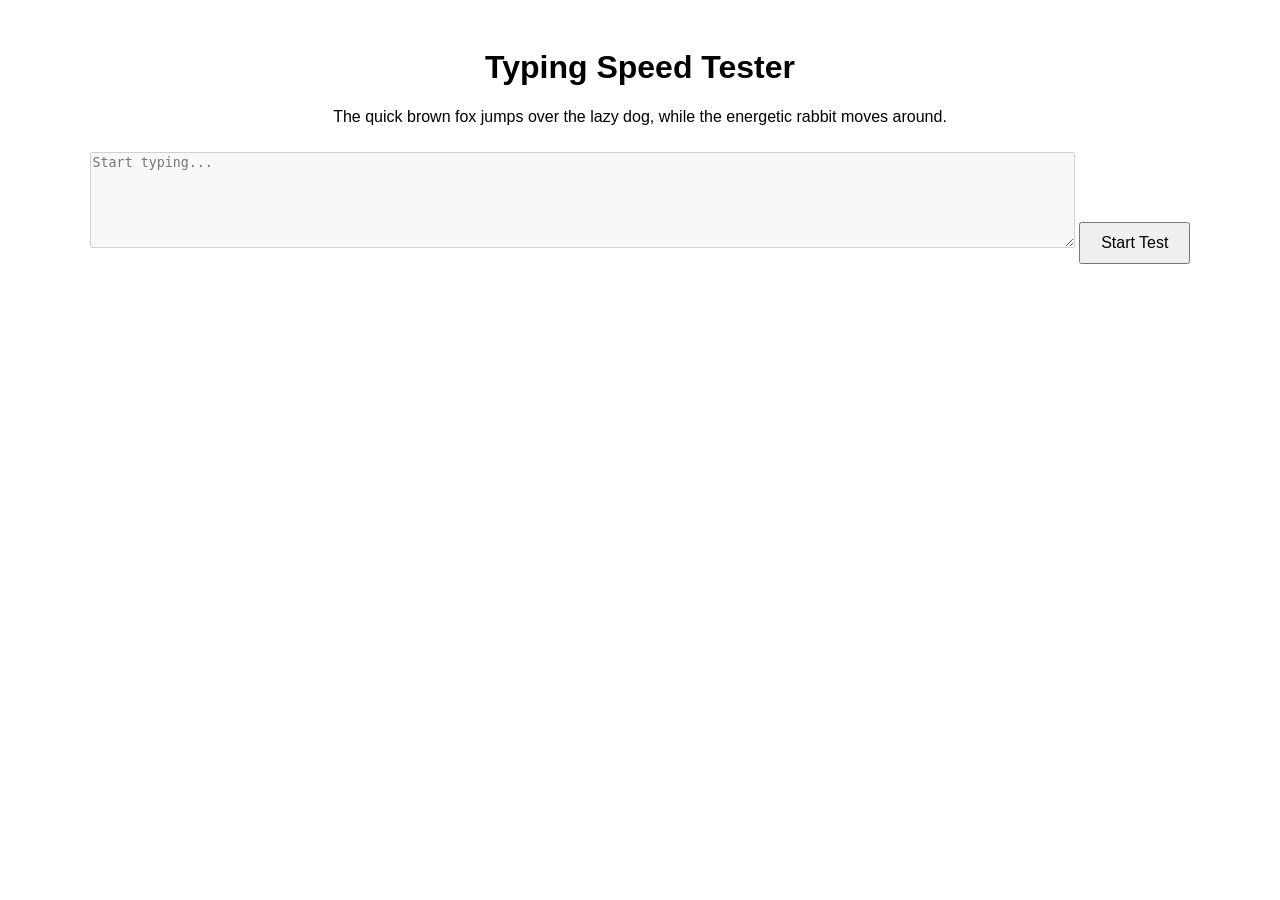
<file: index.html>
<!DOCTYPE html>
<html lang="en">
<head>
    <meta charset="UTF-8">
    <meta name="viewport" content="width=device-width, initial-scale=1.0">
    <title>Document</title>
    <link rel="stylesheet" href="typing.css">
</head>
<body>
    <h1>Typing Speed Tester</h1>
    <p id="testParagraph">The quick brown fox jumps over the lazy dog, while the energetic rabbit moves around.</p>
    <textarea id="typingArea" cols="50" rows="6" placeholder="Start typing..." disabled></textarea>
    <button id="startButton">Start Test</button>
    <p id="result"></p>
    <script src="typing.js"></script>
</body>
</html>
</file>
<file: typing.css>
body {
    font-family: Arial, Helvetica, sans-serif;
    padding: 20px;
    text-align: center;
}

textarea {
    width: 80%;
    margin-top: 10px;
}

button {
    margin-top: 10px;
    padding: 10px 20px;
    font-size: 16px;
}

#result {
    margin-top: 20px;
    font-size: 20px;
}
</file>
